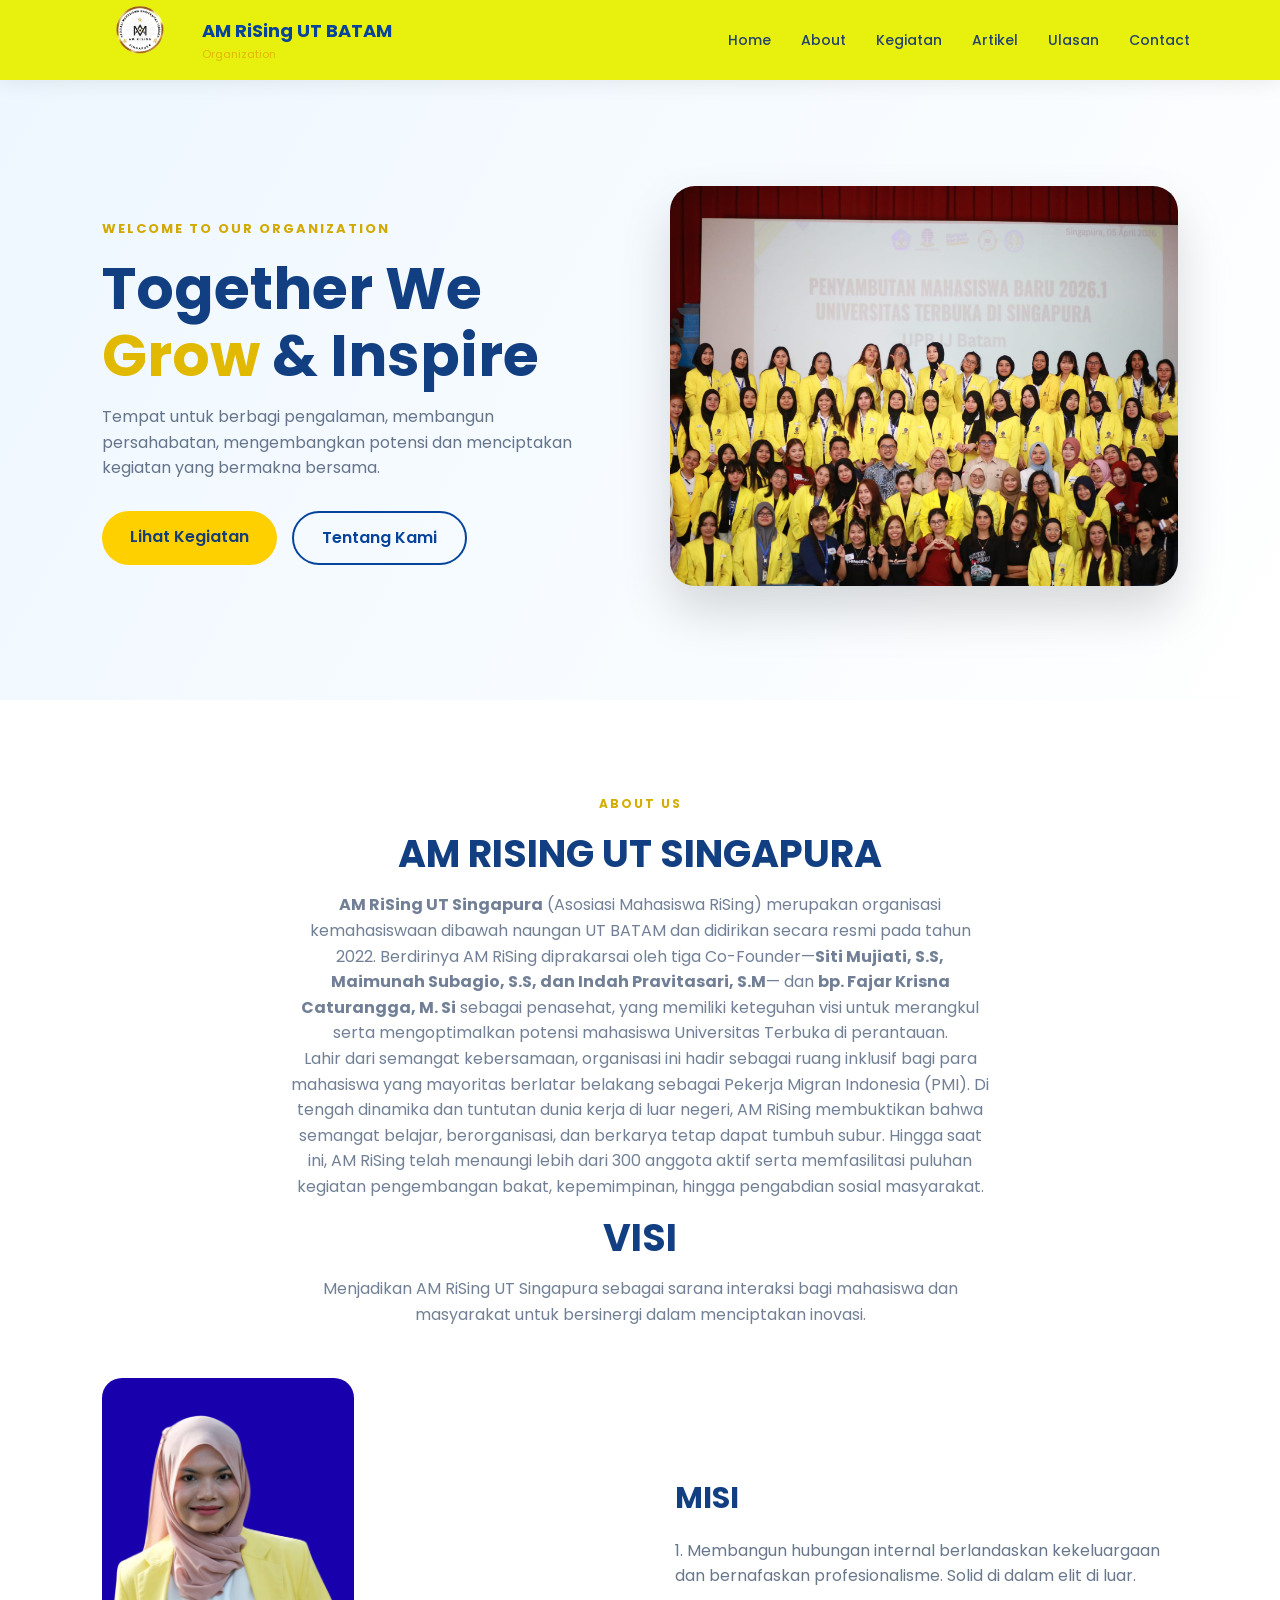
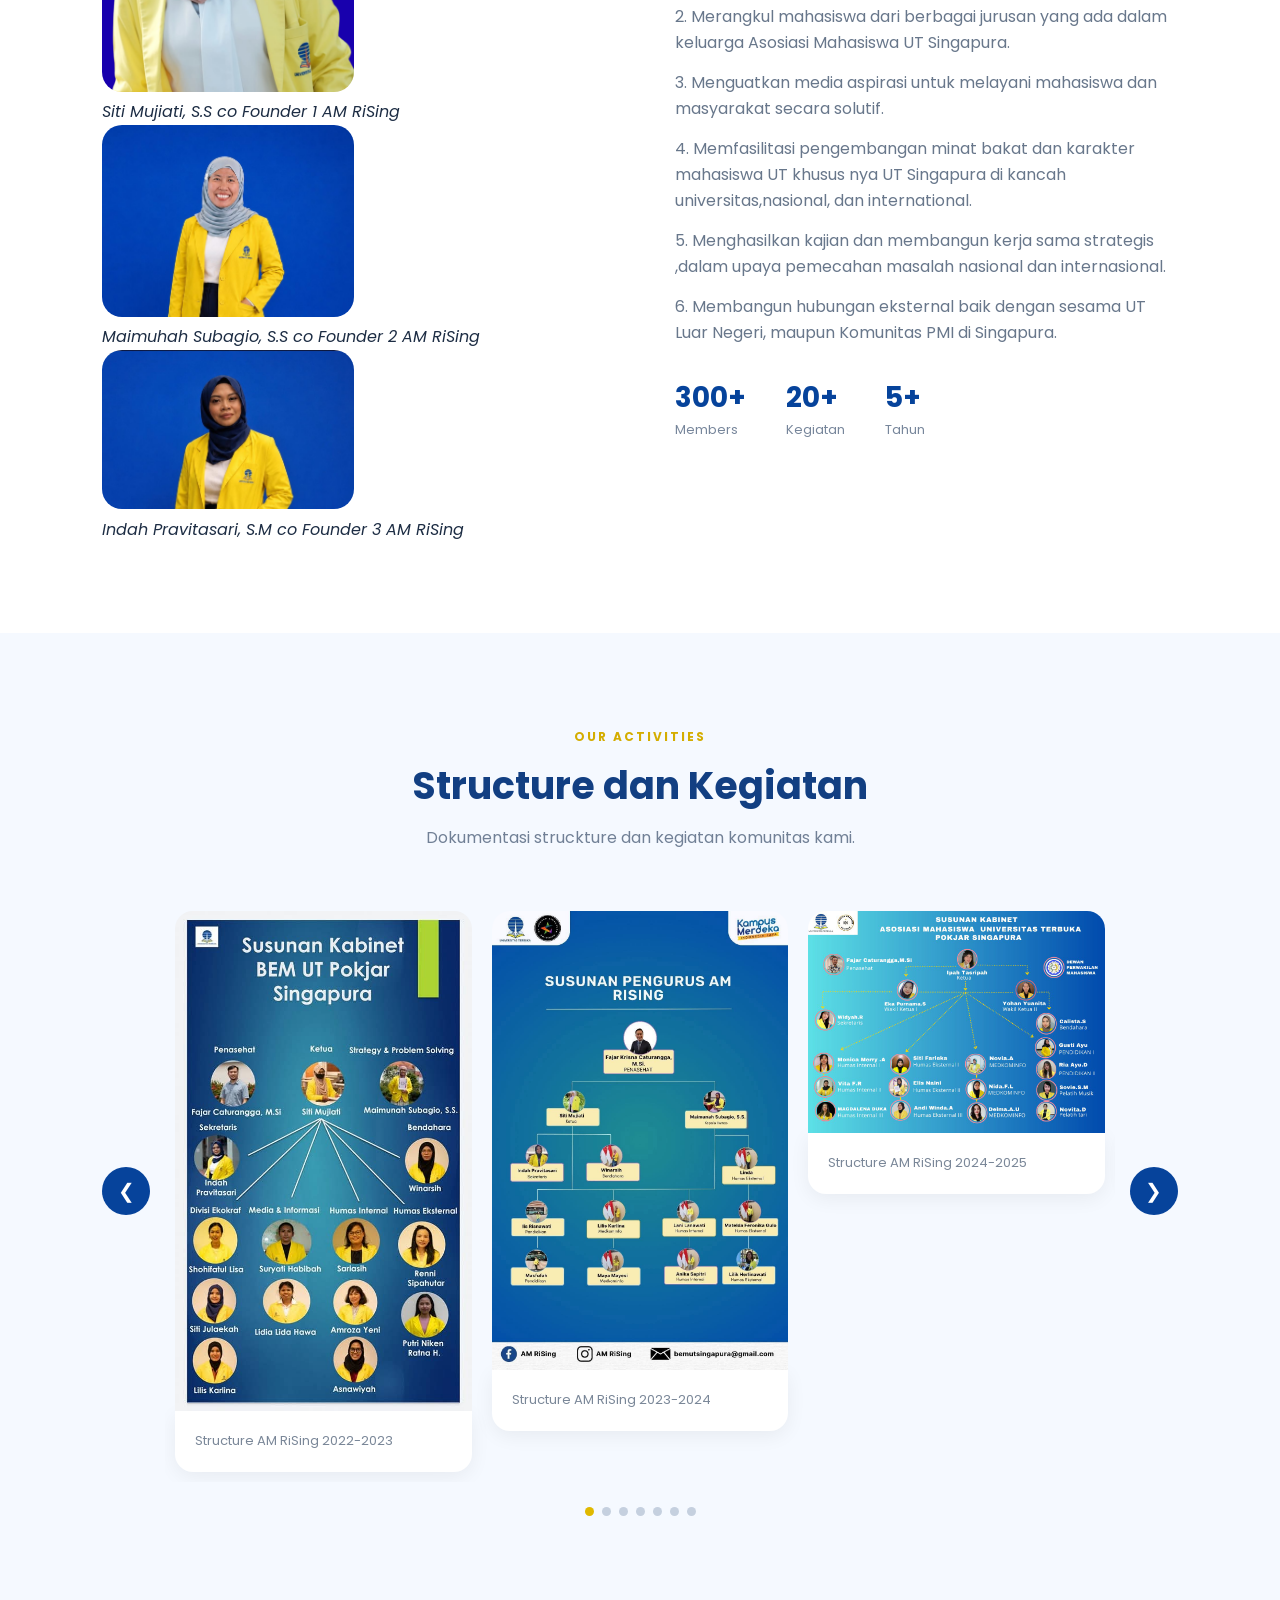
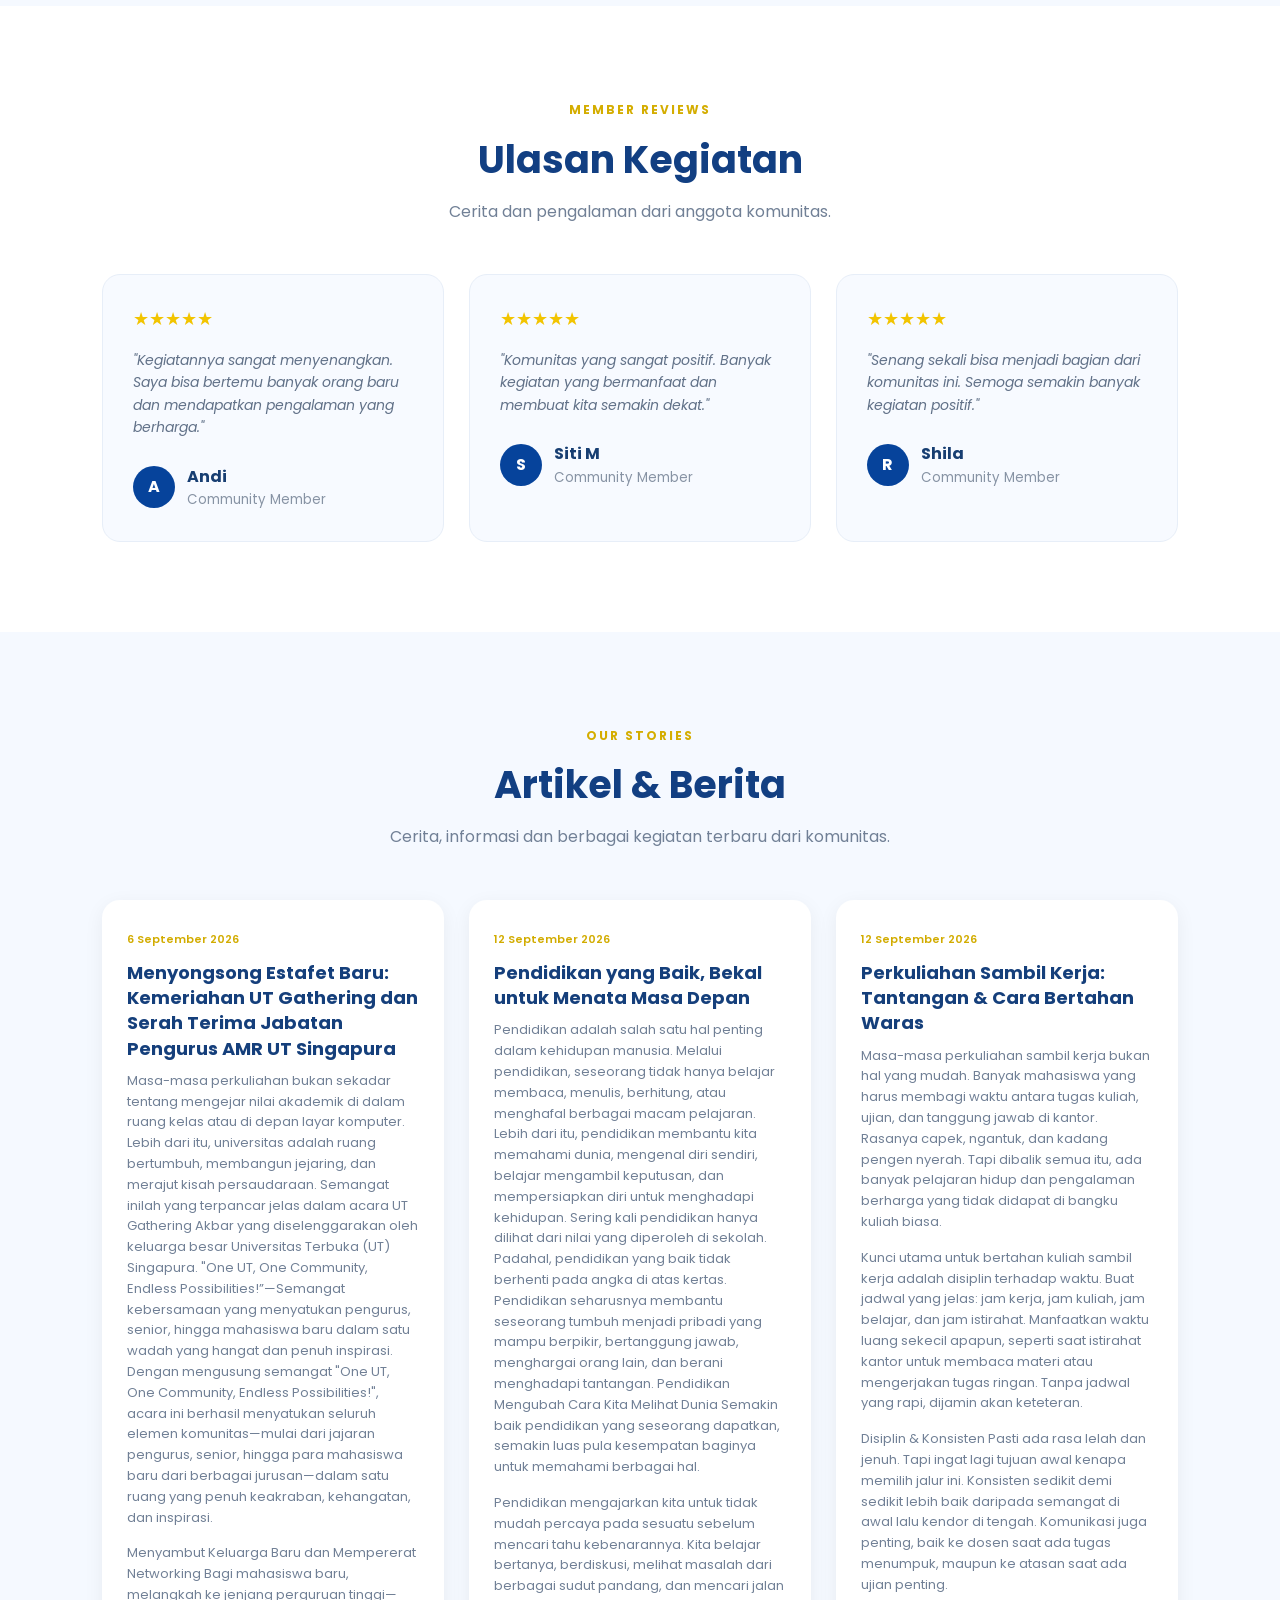
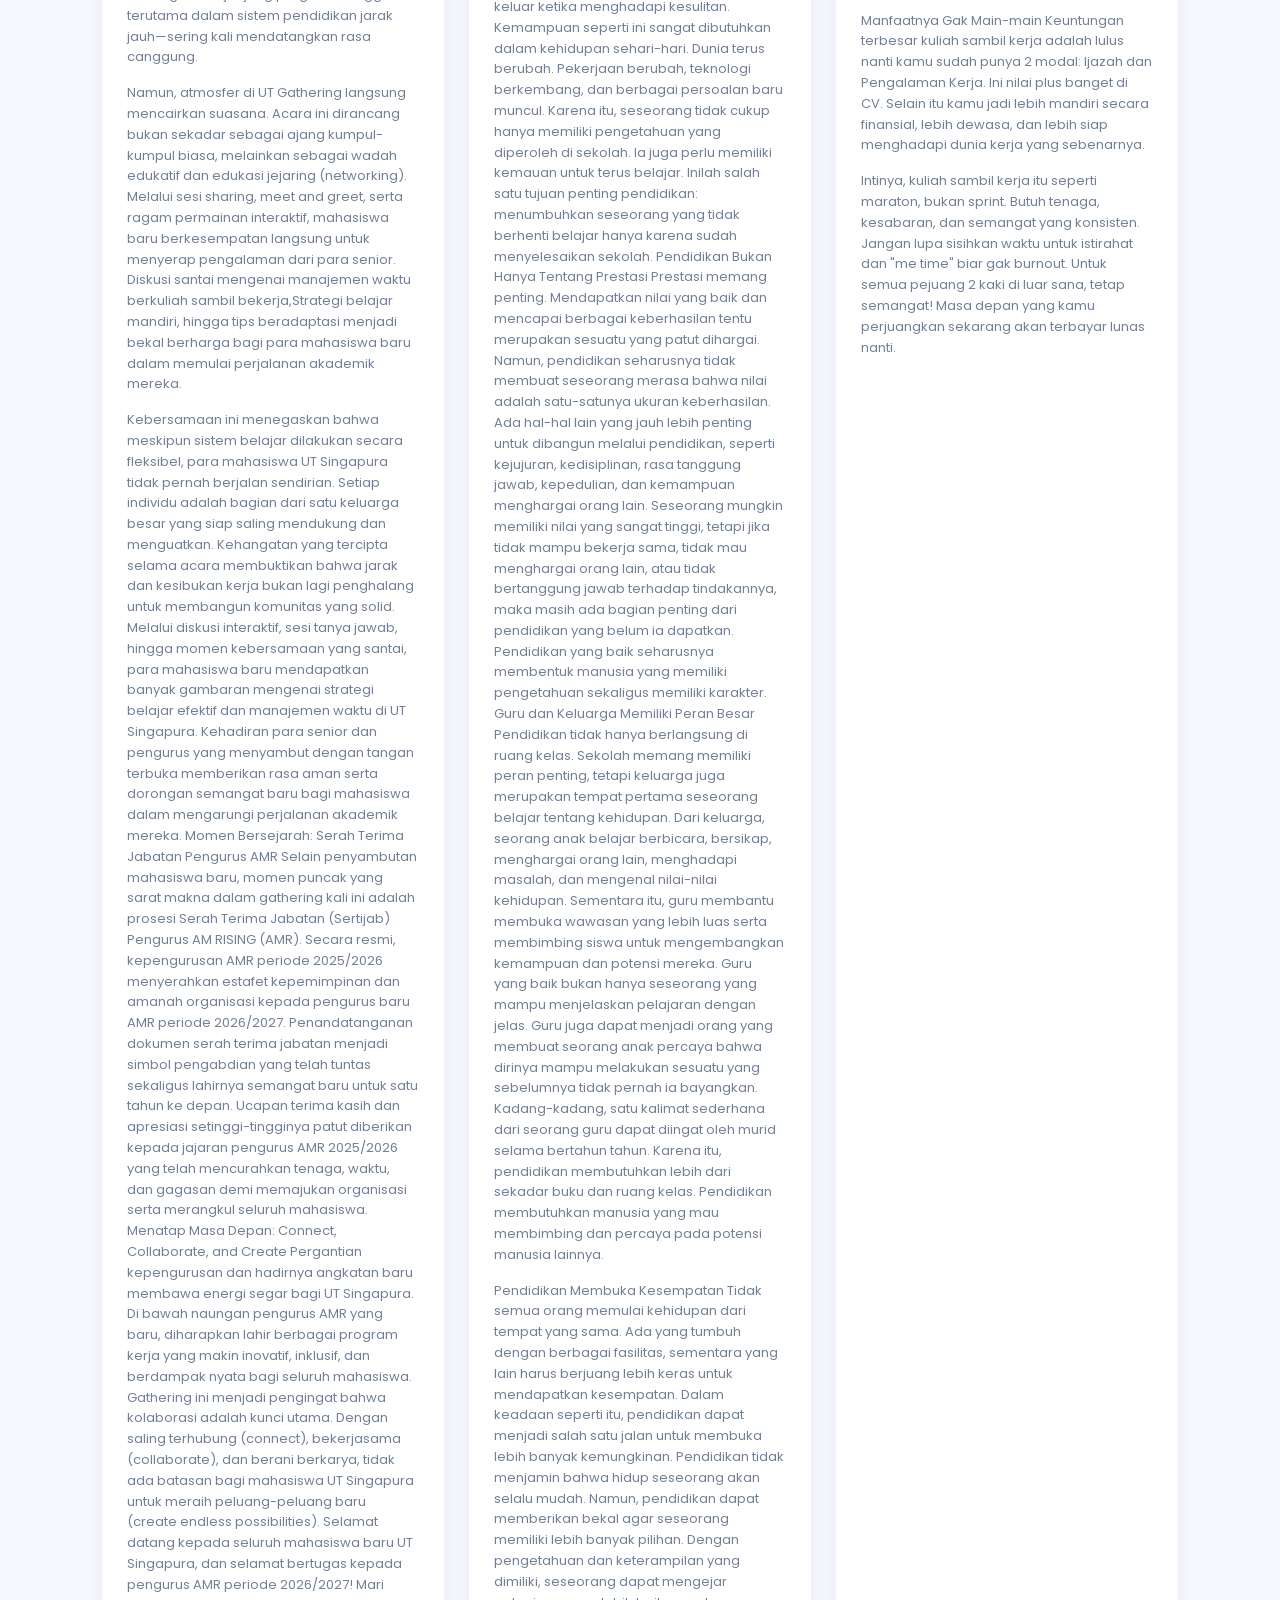
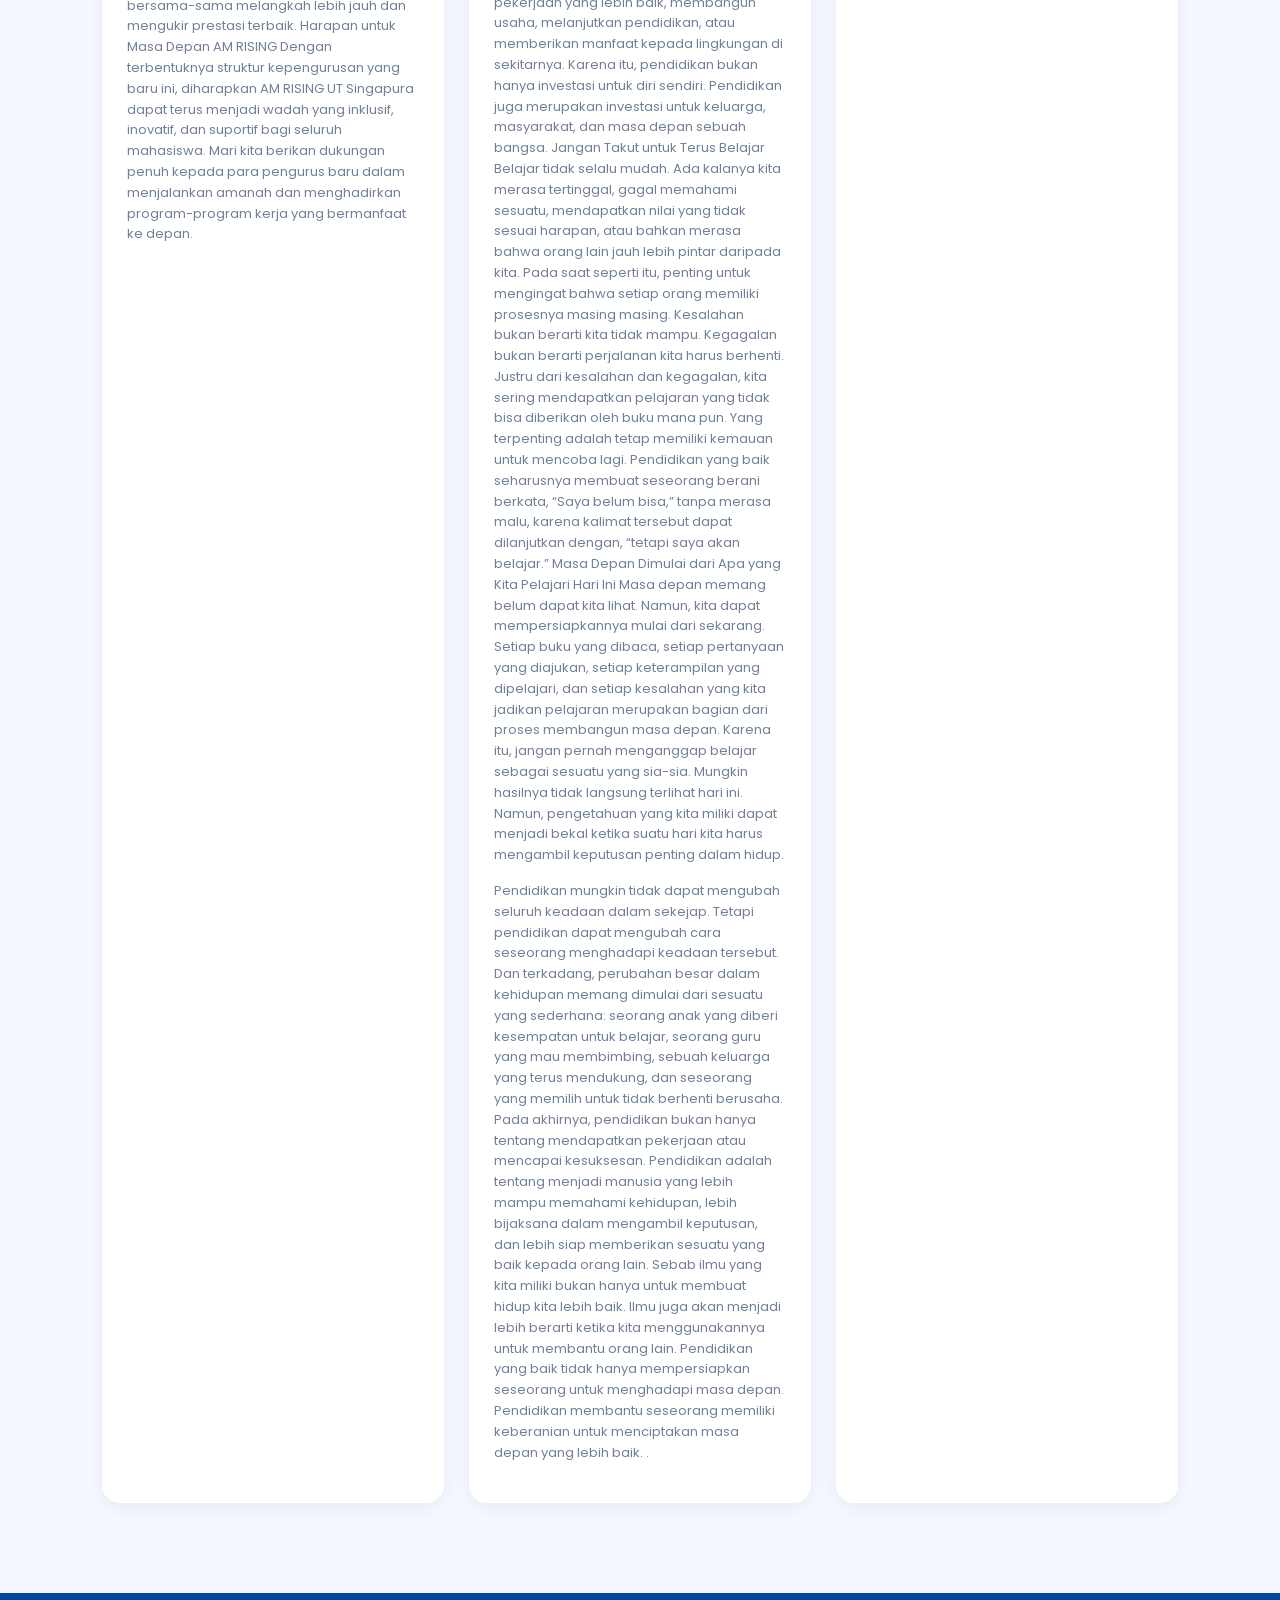
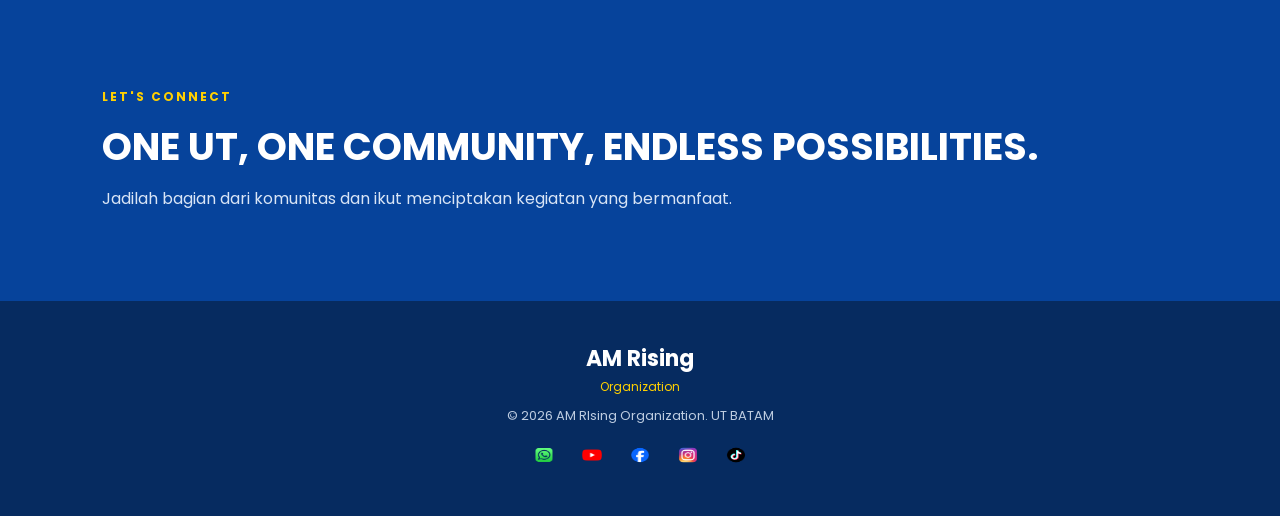
<file: index.html>
<!DOCTYPE html>
<html lang="id">

<head>
    <meta charset="UTF-8">
    <meta name="viewport" content="width=device-width, initial-scale=1.0">

    <title>AM RIsing Community</title>

    <!-- GOOGLE FONT -->
    <link rel="preconnect" href="https://fonts.googleapis.com">
    <link rel="preconnect" href="https://fonts.gstatic.com" crossorigin>

    <link href="https://fonts.googleapis.com/css2?family=Poppins:wght@300;400;500;600;700;800&display=swap"
        rel="stylesheet">

    <!-- CSS -->
    <link rel="stylesheet" href="style.css">
</head>


<body>


    <!-- =========================
         NAVBAR
    ========================== -->

    <header class="navbar">

        <div class="logo">

            <!-- GANTI DENGAN LOGO KAMU -->
            <img src="logo1am.png" alt="Logo Komunitas">

            <div>
                <strong>AM RiSing UT BATAM</strong>
                <small>Organization</small>
            </div>

        </div>


        <nav id="navMenu">

            <a href="#home">Home</a>

            <a href="#about">About</a>

            <a href="#gallery">Kegiatan</a>

            <a href="#articles">Artikel</a>

            <a href="#reviews">Ulasan</a>

            <a href="#contact">Contact</a>

        </nav>


        <button class="menu-button" id="menuButton">
            ☰
        </button>

    </header>



    <!-- =========================
         HERO
    ========================== -->

    <section class="hero" id="home">

        <div class="hero-text">

            <span class="small-title">
                WELCOME TO OUR ORGANIZATION
            </span>

            <h1>
                Together We
                <span>Grow</span>
                & Inspire
            </h1>

            <p>
                Tempat untuk berbagi pengalaman, membangun
                persahabatan, mengembangkan potensi dan
                menciptakan kegiatan yang bermakna bersama.
            </p>


            <div class="hero-buttons">

                <a href="#gallery" class="button">
                    Lihat Kegiatan
                </a>

                <a href="#about" class="button-outline">
                    Tentang Kami
                </a>

            </div>

        </div>


        <div class="hero-image">

            <!-- GANTI FOTO INI -->
            <img src="foto bersama.jpeg" alt="Kegiatan Komunitas">

        </div>

    </section>



    <!-- =========================
         ABOUT
    ========================== -->

     <section class="about section" id="about">

        <div class="section-title">

            <span>ABOUT US</span>

            <h2>AM RISING UT SINGAPURA</h2>

            <p><b>AM RiSing UT Singapura</b> (Asosiasi Mahasiswa RiSing) merupakan organisasi kemahasiswaan dibawah naungan UT BATAM dan didirikan secara resmi pada tahun 2022. Berdirinya AM RiSing diprakarsai oleh tiga Co-Founder—<b>Siti Mujiati, S.S, Maimunah Subagio, S.S, dan Indah Pravitasari, S.M</b>— dan <b>bp. Fajar Krisna Caturangga, M. Si</b> sebagai penasehat, yang memiliki keteguhan visi untuk merangkul serta mengoptimalkan potensi mahasiswa Universitas Terbuka di perantauan.</p>

            <p>Lahir dari semangat kebersamaan, organisasi ini hadir sebagai ruang inklusif bagi para mahasiswa yang mayoritas berlatar belakang sebagai Pekerja Migran Indonesia (PMI). Di tengah dinamika dan tuntutan dunia kerja di luar negeri, AM RiSing membuktikan bahwa semangat belajar, berorganisasi, dan berkarya tetap dapat tumbuh subur. Hingga saat ini, AM RiSing telah menaungi lebih dari 300 anggota aktif serta memfasilitasi puluhan kegiatan pengembangan bakat, kepemimpinan, hingga pengabdian sosial masyarakat.</p>

            <h2>VISI</h2>

            <p>
                Menjadikan AM RiSing UT Singapura sebagai sarana interaksi bagi mahasiswa dan masyarakat untuk bersinergi dalam menciptakan inovasi.
            </p>
        </div>
        <div class="about-content">
          <div class="about-image">
          <!-- gambar pertama -->
         <figure class="item-tim">
            <img src="kak s mujiati.png" width="20%" height="30%" />
            <figcaption><i> Siti Mujiati, S.S co Founder 1 AM RiSing</i></figcaption>
         </figure>


         <!-- gambar kedua -->
          <figure class="item-tim">
            <img src="kak maimunah.jpeg" width="20%" height="30%" />
            <figcaption><i> Maimuhah Subagio, S.S co Founder 2 AM RiSing</i></figcaption>
          </figure>


          <!-- gambar ketiga -->
           <figure class="item-tim">
            <img src="kak indah.jpeg" width="20%" height="30%" />
            <figcaption> <i> Indah Pravitasari, S.M co Founder 3 AM RiSing</i></figcaption>
           </figure>
        </div>

            <div class="about-text">

                <h3>
                    MISI
                </h3>

                <p>
                    1. Membangun hubungan internal berlandaskan kekeluargaan dan bernafaskan profesionalisme. Solid di dalam elit di luar.
                </p>

                <p>
                    2. Merangkul mahasiswa dari berbagai jurusan yang ada dalam keluarga Asosiasi Mahasiswa UT Singapura.
                </p>

                <p>
                    3. Menguatkan media aspirasi untuk melayani mahasiswa dan masyarakat secara solutif.
                    </p>
                 <p>

                    4. Memfasilitasi pengembangan minat bakat dan karakter mahasiswa UT khusus nya UT Singapura di kancah universitas,nasional, dan international.
                </p>

                <p>
                    5. Menghasilkan kajian dan membangun kerja sama strategis ,dalam upaya pemecahan masalah nasional dan internasional.
                </p>
               
                <p>
                    6. Membangun hubungan eksternal baik dengan sesama UT Luar Negeri, maupun Komunitas PMI di Singapura.
                </p>


                <div class="about-stat">

                    <div>
                        <strong>300+</strong>
                        <span>Members</span>
                    </div>

                    <div>
                        <strong>20+</strong>
                        <span>Kegiatan</span>
                    </div>

                    <div>
                        <strong>5+</strong>
                        <span>Tahun</span>
                    </div>

                </div>

            </div>

        </div>

    </section>




    <!-- =========================
         GALERI KEGIATAN
    ========================== -->

    <section class="gallery section" id="gallery">

        <div class="section-title">

            <span>OUR ACTIVITIES</span>

            <h2>Structure dan Kegiatan</h2>

            <p>
                Dokumentasi struckture dan kegiatan komunitas kami.
            </p>

        </div>


        <div class="gallery-container">

            <button class="gallery-button prev" id="prevButton">
                ❮
            </button>


            <div class="gallery-window">

                <div class="gallery-track" id="galleryTrack">

                 <!-- FOTO 1 -->

                    <div class="gallery-card">

                        <img src="structure am 2022-2023.jpeg"
                            alt="Kegiatan 1">

                        <div class="gallery-info">

                            <p>
                                Structure AM RiSing 2022-2023
                            </p>

                        </div>

                    </div>
                    <!-- FOTO 2 -->

                    <div class="gallery-card">

                        <img src="structure am 2023-2024.jpeg"
                            alt="Kegiatan 1">

                        <div class="gallery-info">

                            <p>
                                Structure AM RiSing 2023-2024
                            </p>

                        </div>

                    </div>

                    <!-- FOTO 3 -->

                    <div class="gallery-card">

                        <img src="structure2024-2025.jpeg"
                            alt="Kegiatan 1">

                        <div class="gallery-info">

                            <p>
                                Structure AM RiSing 2024-2025
                            </p>

                        </div>

                    </div>



                    <!-- FOTO 4 -->

                    <div class="gallery-card">

                        <img src="structure2025-2026.png"
                            alt="Kegiatan 2">

                        <div class="gallery-info">


                            <p>
                               Structure AM RiSing 2025-2026
                            </p>

                        </div>

                    </div>



                    <!-- FOTO 5 -->

                    <div class="gallery-card">

                        <img src="strukture am rising 20262027.png"
                            alt="Kegiatan 3">

                        <div class="gallery-info">

                            <p>
                               Structure AM RiSing 2026-2027
                            </p>

                        </div>

                    </div>



                    <!-- FOTO 6 -->

                    <div class="gallery-card">

                        <img src="foto am.jpeg"
                            alt="Kegiatan 4">

                        <div class="gallery-info">

                            <p>
                                Setelah pelantikan 2025-2026
                            </p>

                        </div>

                    </div>



                    <!-- FOTO 7 -->

                    <div class="gallery-card">

                        <img src="foto pelantikan.jpeg"
                            alt="Kegiatan 5">

                        <div class="gallery-info">

                            <p>
                               AMR 2026-2027 resmi di lantik 
                            </p>

                        </div>

                    </div>

                   <!--FOTO 8  -->

                   <div class="gallery-card">

                        <img src="foto setelah pelantikan.jpeg"
                            alt="Kegiatan 5">

                        <div class="gallery-info">

                            <p>
                               Foto bersama setelah pelantikan 2026-2027
                            </p>

                        </div>

                    </div>

                    <!--FOTO 9  -->

                   <div class="gallery-card">

                        <img src="workshop with ingat indonesia.jpeg"
                            alt="Kegiatan 5">

                        <div class="gallery-info">

                            <p>
                               Kolaborasi workshop Word, Excel, dan Powerpoint bersama komunitas "Ingat Indonesia" di Singapura
                            </p>

                        </div>

                    </div>

                </div>

            </div>


            <button class="gallery-button next" id="nextButton">
                ❯
            </button>

        </div>


        <div class="gallery-dots" id="galleryDots"></div>

    </section>



    <!-- =========================
         ULASAN
    ========================== -->

    <section class="reviews section" id="reviews">

        <div class="section-title">

            <span>MEMBER REVIEWS</span>

            <h2>Ulasan Kegiatan</h2>

            <p>
                Cerita dan pengalaman dari anggota komunitas.
            </p>

        </div>


        <div class="review-container">


            <div class="review-card">

                <div class="stars">
                    ★★★★★
                </div>

                <p>
                    "Kegiatannya sangat menyenangkan.
                    Saya bisa bertemu banyak orang baru
                    dan mendapatkan pengalaman yang
                    berharga."
                </p>

                <div class="review-user">

                    <div class="user-photo">
                        A
                    </div>

                    <div>
                        <strong>Andi</strong>
                        <small>Community Member</small>
                    </div>

                </div>

            </div>



            <div class="review-card">

                <div class="stars">
                    ★★★★★
                </div>

                <p>
                    "Komunitas yang sangat positif.
                    Banyak kegiatan yang bermanfaat
                    dan membuat kita semakin dekat."
                </p>

                <div class="review-user">

                    <div class="user-photo">
                        S
                    </div>

                    <div>
                        <strong>Siti M</strong>
                        <small>Community Member</small>
                    </div>

                </div>

            </div>



            <div class="review-card">

                <div class="stars">
                    ★★★★★
                </div>

                <p>
                    "Senang sekali bisa menjadi bagian
                    dari komunitas ini. Semoga semakin
                    banyak kegiatan positif."
                </p>

                <div class="review-user">

                    <div class="user-photo">
                        R
                    </div>

                    <div>
                        <strong>Shila</strong>
                        <small>Community Member</small>
                    </div>

                </div>

            </div>


        </div>

    </section>



    <!-- =========================
         ARTIKEL
    ========================== -->

    <section class="articles section" id="articles">

        <div class="section-title">

            <span>OUR STORIES</span>

            <h2>Artikel & Berita</h2>

            <p>
                Cerita, informasi dan berbagai kegiatan
                terbaru dari komunitas.
            </p>

        </div>


        <div class="article-container">


            <!-- ARTIKEL 1 -->

            <article class="article-card">

                <div class="article-content">

                    <span class="article-date">
                        6 September 2026
                    </span>

                    <h3>
                        Menyongsong Estafet Baru: Kemeriahan UT Gathering dan Serah Terima Jabatan Pengurus AMR UT Singapura 
                    </h3>

                    <p>
                        Masa-masa perkuliahan bukan sekadar tentang mengejar nilai akademik di dalam ruang kelas atau di depan layar komputer. Lebih dari itu, universitas adalah ruang bertumbuh, membangun jejaring, dan merajut kisah persaudaraan. Semangat inilah yang terpancar jelas dalam acara UT Gathering Akbar yang diselenggarakan oleh keluarga besar Universitas Terbuka (UT) Singapura. "One UT, One Community, Endless Possibilities!”—Semangat kebersamaan yang menyatukan pengurus, senior, hingga mahasiswa baru dalam satu wadah yang hangat dan penuh inspirasi. Dengan mengusung semangat "One UT, One Community, Endless Possibilities!", acara ini berhasil menyatukan seluruh elemen komunitas—mulai dari jajaran pengurus, senior, hingga para mahasiswa baru dari berbagai jurusan—dalam satu ruang yang penuh keakraban, kehangatan, dan inspirasi. 
                    </p>

                    <p>
                            Menyambut Keluarga Baru dan Mempererat Networking Bagi mahasiswa baru, melangkah ke jenjang perguruan tinggi—terutama dalam sistem pendidikan jarak jauh—sering kali mendatangkan rasa canggung.</p> 
                    </p>

                    <p>
                            Namun, atmosfer di UT Gathering langsung mencairkan suasana. Acara ini dirancang bukan sekadar sebagai ajang kumpul-kumpul biasa, melainkan sebagai wadah edukatif dan edukasi jejaring (networking). Melalui sesi sharing, meet and greet, serta ragam permainan interaktif, mahasiswa baru berkesempatan langsung untuk menyerap pengalaman dari para senior. Diskusi santai mengenai manajemen waktu berkuliah sambil bekerja,Strategi belajar mandiri, hingga tips beradaptasi menjadi bekal berharga bagi para mahasiswa baru dalam memulai perjalanan akademik mereka.</p>

                    <p> Kebersamaan ini menegaskan bahwa meskipun sistem belajar dilakukan secara fleksibel, para mahasiswa UT Singapura tidak pernah berjalan sendirian.  Setiap individu adalah bagian dari satu keluarga besar yang siap saling mendukung dan menguatkan. Kehangatan yang tercipta selama acara membuktikan bahwa jarak dan kesibukan kerja bukan lagi penghalang untuk membangun komunitas yang solid. Melalui diskusi interaktif, sesi tanya jawab, hingga momen kebersamaan yang santai, para mahasiswa baru mendapatkan banyak gambaran mengenai strategi belajar efektif dan manajemen waktu di UT Singapura. Kehadiran para senior dan pengurus yang menyambut dengan tangan terbuka memberikan rasa aman serta dorongan semangat baru bagi mahasiswa dalam mengarungi perjalanan akademik mereka. Momen Bersejarah: Serah Terima Jabatan Pengurus AMR Selain penyambutan mahasiswa baru, momen puncak yang sarat makna dalam gathering kali ini adalah prosesi Serah Terima Jabatan (Sertijab) Pengurus AM RISING (AMR). Secara resmi, kepengurusan AMR periode 2025/2026 menyerahkan estafet kepemimpinan dan amanah organisasi kepada pengurus baru AMR periode 2026/2027. Penandatanganan dokumen serah terima jabatan menjadi simbol pengabdian yang telah tuntas sekaligus lahirnya semangat baru untuk satu tahun ke depan. Ucapan terima kasih dan apresiasi setinggi-tingginya patut diberikan kepada jajaran pengurus AMR 2025/2026 yang telah mencurahkan tenaga, waktu, dan gagasan demi memajukan organisasi serta merangkul seluruh mahasiswa.  Menatap Masa Depan: Connect, Collaborate, and Create Pergantian kepengurusan dan hadirnya angkatan baru membawa energi segar bagi UT Singapura. Di bawah naungan pengurus AMR yang baru, diharapkan lahir berbagai program kerja yang makin inovatif, inklusif, dan berdampak nyata bagi seluruh mahasiswa. Gathering ini menjadi pengingat bahwa kolaborasi adalah kunci utama. Dengan saling terhubung (connect), bekerjasama (collaborate), dan berani berkarya, tidak ada batasan bagi mahasiswa UT Singapura untuk meraih peluang-peluang baru (create endless possibilities). Selamat datang kepada seluruh mahasiswa baru UT Singapura, dan selamat bertugas kepada pengurus AMR periode 2026/2027! Mari bersama-sama melangkah lebih jauh dan mengukir prestasi terbaik. Harapan untuk Masa Depan AM RISING Dengan terbentuknya struktur kepengurusan yang baru ini, diharapkan AM RISING UT Singapura dapat terus menjadi wadah yang inklusif, inovatif, dan suportif bagi seluruh mahasiswa. Mari kita berikan dukungan penuh kepada para pengurus baru dalam menjalankan amanah dan menghadirkan program-program kerja yang bermanfaat ke depan.</p>
                    </p>

                </div>

            </article>



            <!-- ARTIKEL 2 -->

            <article class="article-card">

                <div class="article-content">

                    <span class="article-date">
                        12 September 2026
                    </span>

                    <h3>
                        Pendidikan yang Baik, Bekal untuk Menata Masa Depan 
                    </h3>

                    <p>
                        Pendidikan adalah salah satu hal penting dalam kehidupan manusia. Melalui pendidikan, seseorang tidak hanya belajar membaca, menulis, berhitung, atau menghafal berbagai macam pelajaran. Lebih dari itu, pendidikan membantu kita memahami dunia, mengenal diri sendiri, belajar mengambil keputusan, dan mempersiapkan diri untuk menghadapi kehidupan. Sering kali pendidikan hanya dilihat dari nilai yang diperoleh di sekolah. Padahal, pendidikan yang baik tidak berhenti pada angka di atas kertas. Pendidikan seharusnya membantu seseorang tumbuh menjadi pribadi yang mampu berpikir, bertanggung jawab, menghargai orang lain, dan berani menghadapi tantangan. Pendidikan Mengubah Cara Kita Melihat Dunia Semakin baik pendidikan yang seseorang dapatkan, semakin luas pula kesempatan baginya untuk memahami berbagai hal.
                    </p>

                    <p>
                         Pendidikan mengajarkan kita untuk tidak mudah percaya pada sesuatu sebelum mencari tahu kebenarannya. Kita belajar bertanya, berdiskusi, melihat masalah dari berbagai sudut pandang, dan mencari jalan keluar ketika menghadapi kesulitan. Kemampuan seperti ini sangat dibutuhkan dalam kehidupan sehari-hari. Dunia terus berubah. Pekerjaan berubah, teknologi berkembang, dan berbagai persoalan baru muncul. Karena itu, seseorang tidak cukup hanya memiliki pengetahuan yang diperoleh di sekolah. Ia juga perlu memiliki kemauan untuk terus belajar. Inilah salah satu tujuan penting pendidikan: menumbuhkan seseorang yang tidak berhenti belajar hanya karena sudah menyelesaikan sekolah. Pendidikan Bukan Hanya Tentang Prestasi Prestasi memang penting. Mendapatkan nilai yang baik dan mencapai berbagai keberhasilan tentu merupakan sesuatu yang patut dihargai. Namun, pendidikan seharusnya tidak membuat seseorang merasa bahwa nilai adalah satu-satunya ukuran keberhasilan. Ada hal-hal lain yang jauh lebih penting untuk dibangun melalui pendidikan, seperti kejujuran, kedisiplinan, rasa tanggung jawab, kepedulian, dan kemampuan menghargai orang lain. Seseorang mungkin memiliki nilai yang sangat tinggi, tetapi jika tidak mampu bekerja sama, tidak mau menghargai orang lain, atau tidak bertanggung jawab terhadap tindakannya, maka masih ada bagian penting dari pendidikan yang belum ia dapatkan. Pendidikan yang baik seharusnya membentuk manusia yang memiliki pengetahuan sekaligus memiliki karakter. Guru dan Keluarga Memiliki Peran Besar Pendidikan tidak hanya berlangsung di ruang kelas. Sekolah memang memiliki peran penting, tetapi keluarga juga merupakan tempat pertama seseorang belajar tentang kehidupan. Dari keluarga, seorang anak belajar berbicara, bersikap, menghargai orang lain, menghadapi masalah, dan mengenal nilai-nilai kehidupan. Sementara itu, guru membantu membuka wawasan yang lebih luas serta membimbing siswa untuk mengembangkan kemampuan dan potensi mereka. Guru yang baik bukan hanya seseorang yang mampu menjelaskan pelajaran dengan jelas. Guru juga dapat menjadi orang yang membuat seorang anak percaya bahwa dirinya mampu melakukan sesuatu yang sebelumnya tidak pernah ia bayangkan. Kadang-kadang, satu kalimat sederhana dari seorang guru dapat diingat oleh murid selama bertahun tahun. Karena itu, pendidikan membutuhkan lebih dari sekadar buku dan ruang kelas. Pendidikan membutuhkan manusia yang mau membimbing dan percaya pada potensi manusia lainnya.
                     </p> 
                     
                     <p>
                         Pendidikan Membuka Kesempatan Tidak semua orang memulai kehidupan dari tempat yang sama. Ada yang tumbuh dengan berbagai fasilitas, sementara yang lain harus berjuang lebih keras untuk mendapatkan kesempatan. Dalam keadaan seperti itu, pendidikan dapat menjadi salah satu jalan untuk membuka lebih banyak kemungkinan. Pendidikan tidak menjamin bahwa hidup seseorang akan selalu mudah. Namun, pendidikan dapat memberikan bekal agar seseorang memiliki lebih banyak pilihan. Dengan pengetahuan dan keterampilan yang dimiliki, seseorang dapat mengejar pekerjaan yang lebih baik, membangun usaha, melanjutkan pendidikan, atau memberikan manfaat kepada lingkungan di sekitarnya. Karena itu, pendidikan bukan hanya investasi untuk diri sendiri. Pendidikan juga merupakan investasi untuk keluarga, masyarakat, dan masa depan sebuah bangsa. Jangan Takut untuk Terus Belajar Belajar tidak selalu mudah. Ada kalanya kita merasa tertinggal, gagal memahami sesuatu, mendapatkan nilai yang tidak sesuai harapan, atau bahkan merasa bahwa orang lain jauh lebih pintar daripada kita. Pada saat seperti itu, penting untuk mengingat bahwa setiap orang memiliki prosesnya masing masing. Kesalahan bukan berarti kita tidak mampu. Kegagalan bukan berarti perjalanan kita harus berhenti. Justru dari kesalahan dan kegagalan, kita sering mendapatkan pelajaran yang tidak bisa diberikan oleh buku mana pun. Yang terpenting adalah tetap memiliki kemauan untuk mencoba lagi. Pendidikan yang baik seharusnya membuat seseorang berani berkata, “Saya belum bisa,” tanpa merasa malu, karena kalimat tersebut dapat dilanjutkan dengan, “tetapi saya akan belajar.” Masa Depan Dimulai dari Apa yang Kita Pelajari Hari Ini Masa depan memang belum dapat kita lihat. Namun, kita dapat mempersiapkannya mulai dari sekarang. Setiap buku yang dibaca, setiap pertanyaan yang diajukan, setiap keterampilan yang dipelajari, dan setiap kesalahan yang kita jadikan pelajaran merupakan bagian dari proses membangun masa depan. Karena itu, jangan pernah menganggap belajar sebagai sesuatu yang sia-sia. Mungkin hasilnya tidak langsung terlihat hari ini. Namun, pengetahuan yang kita miliki dapat menjadi bekal ketika suatu hari kita harus mengambil keputusan penting dalam hidup.
                      </p>   

                      <p>
                         Pendidikan mungkin tidak dapat mengubah seluruh keadaan dalam sekejap. Tetapi pendidikan dapat mengubah cara seseorang menghadapi keadaan tersebut. Dan terkadang, perubahan besar dalam kehidupan memang dimulai dari sesuatu yang sederhana: seorang anak yang diberi kesempatan untuk belajar, seorang guru yang mau membimbing, sebuah keluarga yang terus mendukung, dan seseorang yang memilih untuk tidak berhenti berusaha. Pada akhirnya, pendidikan bukan hanya tentang mendapatkan pekerjaan atau mencapai kesuksesan. Pendidikan adalah tentang menjadi manusia yang lebih mampu memahami kehidupan, lebih bijaksana dalam mengambil keputusan, dan lebih siap memberikan sesuatu yang baik kepada orang lain. Sebab ilmu yang kita miliki bukan hanya untuk membuat hidup kita lebih baik. Ilmu juga akan menjadi lebih berarti ketika kita menggunakannya untuk membantu orang lain. Pendidikan yang baik tidak hanya mempersiapkan seseorang untuk menghadapi masa depan. Pendidikan membantu seseorang memiliki keberanian untuk menciptakan masa depan yang lebih baik. .
                    </p>

                </div>

            </article>



            <!-- ARTIKEL 3 -->

            <article class="article-card">

                <div class="article-content">

                    <span class="article-date">
                        12 September 2026
                    </span>

                    <h3>
                        Perkuliahan Sambil Kerja: Tantangan & Cara Bertahan Waras
                    </h3>

                    <p>
                        Masa-masa perkuliahan sambil kerja bukan hal yang mudah. Banyak mahasiswa yang harus membagi waktu antara tugas kuliah, ujian, dan tanggung jawab di kantor. Rasanya capek, ngantuk, dan kadang pengen nyerah. Tapi dibalik semua itu, ada banyak pelajaran hidup dan pengalaman berharga yang tidak didapat di bangku kuliah biasa.
                    </p>

                    <p>
                     Kunci utama untuk bertahan kuliah sambil kerja adalah disiplin terhadap waktu. Buat jadwal yang jelas: jam kerja, jam kuliah, jam belajar, dan jam istirahat. Manfaatkan waktu luang sekecil apapun, seperti saat istirahat kantor untuk membaca materi atau mengerjakan tugas ringan. Tanpa jadwal yang rapi, dijamin akan keteteran.
                    </p>

                    <p>
                        Disiplin & Konsisten  
                        Pasti ada rasa lelah dan jenuh. Tapi ingat lagi tujuan awal kenapa memilih jalur ini. Konsisten sedikit demi sedikit lebih baik daripada semangat di awal lalu kendor di tengah. Komunikasi juga penting, baik ke dosen saat ada tugas menumpuk, maupun ke atasan saat ada ujian penting.
                    </p>

                    <p>
                         Manfaatnya Gak Main-main  
                         Keuntungan terbesar kuliah sambil kerja adalah lulus nanti kamu sudah punya 2 modal: Ijazah dan Pengalaman Kerja. Ini nilai plus banget di CV. Selain itu kamu jadi lebih mandiri secara finansial, lebih dewasa, dan lebih siap menghadapi dunia kerja yang sebenarnya.
                    </p>

                    <p>
                        Intinya, kuliah sambil kerja itu seperti maraton, bukan sprint. Butuh tenaga, kesabaran, dan semangat yang konsisten. Jangan lupa sisihkan waktu untuk istirahat dan "me time" biar gak burnout. Untuk semua pejuang 2 kaki di luar sana, tetap semangat! Masa depan yang kamu perjuangkan sekarang akan terbayar lunas nanti.
                    </p>


                </div>

            </article>


        </div>

    </section>



    <!-- =========================
         CONTACT
    ========================== -->

    <section class="contact section" id="contact">

        <div>

            <span>LET'S CONNECT</span>

            <h2>
                ONE UT, ONE COMMUNITY, ENDLESS POSSIBILITIES.
            </h2>

            <p>
                Jadilah bagian dari komunitas dan
                ikut menciptakan kegiatan yang
                bermanfaat.
            </p>

        </div>


    </section>



    <!-- =========================
         FOOTER
    ========================== -->

    <footer>

        <div class="footer-logo">

            <strong>AM Rising</strong>

            <span>Organization</span>

        </div>


        <p>
            © 2026 AM RIsing Organization.
           UT BATAM
        </p>


        <div class="social">

           <a href="https://wa.me/+628112777384" target="_blank">
             <img src="wa.png" class="icon-sosmed" alt="whatsApp">
            </a>
            <a href="https://youtube.com/@UTRising" target="_blank">
            <img src="yt.png"  class="icon-sosmed" alt="youtube">
            </a>
            <a href="https://facebook.com/UT Rising" target="_blank">
            <img src="fb.png" class="icon-sosmed" alt="facebook">
            </a>
            <a href="https://instagram.com/@utrising" target="_blank">
            <img src="ig.png" class="icon-sosmed" alt="instagram">
            </a>
            <a href="https://tiktok.com/@ut_rising" target="_blank">
            <img src="tiktok.png" class="icon-sosmed" alt="tiktok">
            </a>
        </div>

    </footer>



    <!-- JAVASCRIPT -->

    <script src="script.js"></script>

</body>

</html>
</file>
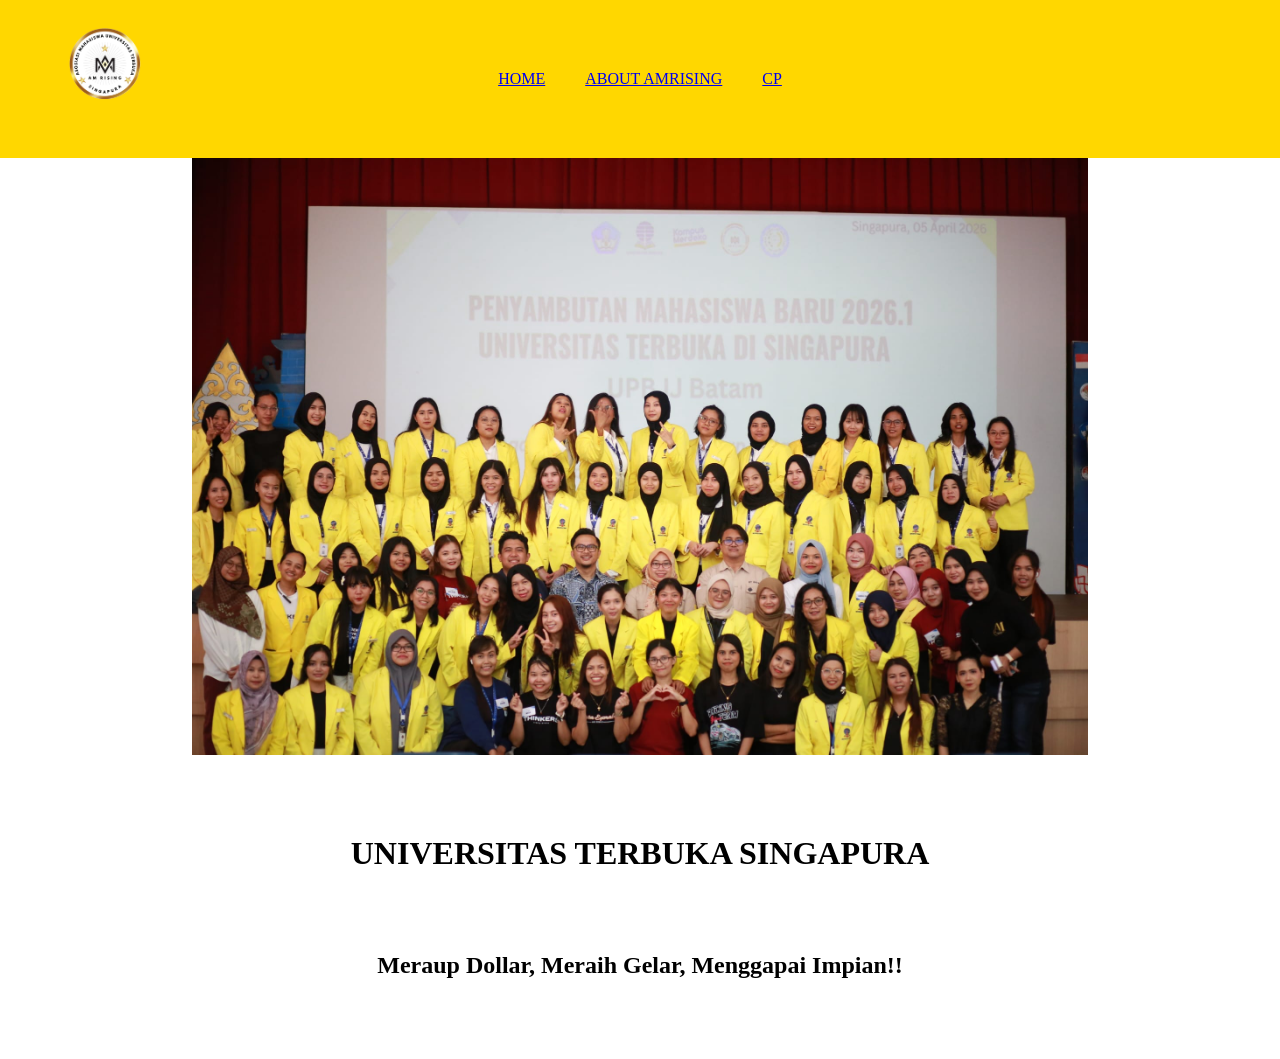
<file: website amrising/index.html>
<html>
    <head>
        <title>AM RiSing</title>
        <link rel="stylesheet" href="style.css" />
    </head>
    <body>
        
        <div class="container">
        <!-- NAVIGATION BAR  -->
         <div class="container-navbar">
            <img src="logo1am.png" class="img-content" alt="logo" />
         
            <ul class="ul-navbar">
               <li class="li-navbar">
                <a href="#">HOME</a></li>
               <li class="li-navbar">
                <a href="about.html">ABOUT AMRISING</a></li>
               <li class="li-navbar">
                <a href="cp.html">CP</a></li>
            </ul>
         </div>
         
        <!-- NAVIGATION BAR END -->

        <!-- CONTENT 1 -->
         <div class="container-content">
            <img src="foto bersama.jpeg" width="70%" height="60%"/>
         </div>
        
        <!-- CONTENT 1 END --> 
        </div>
        <!-- FOOTER -->
        <div class="container-footer">
            <h1 class="container-footer"> UNIVERSITAS TERBUKA SINGAPURA</h1>
            <h2 class="container-footer"> Meraup Dollar, Meraih Gelar, Menggapai Impian!!</h2>
        </div>
        <!-- FOOTER END -->
         <script src="script.js"></script>
    </body>
</html>
</file>
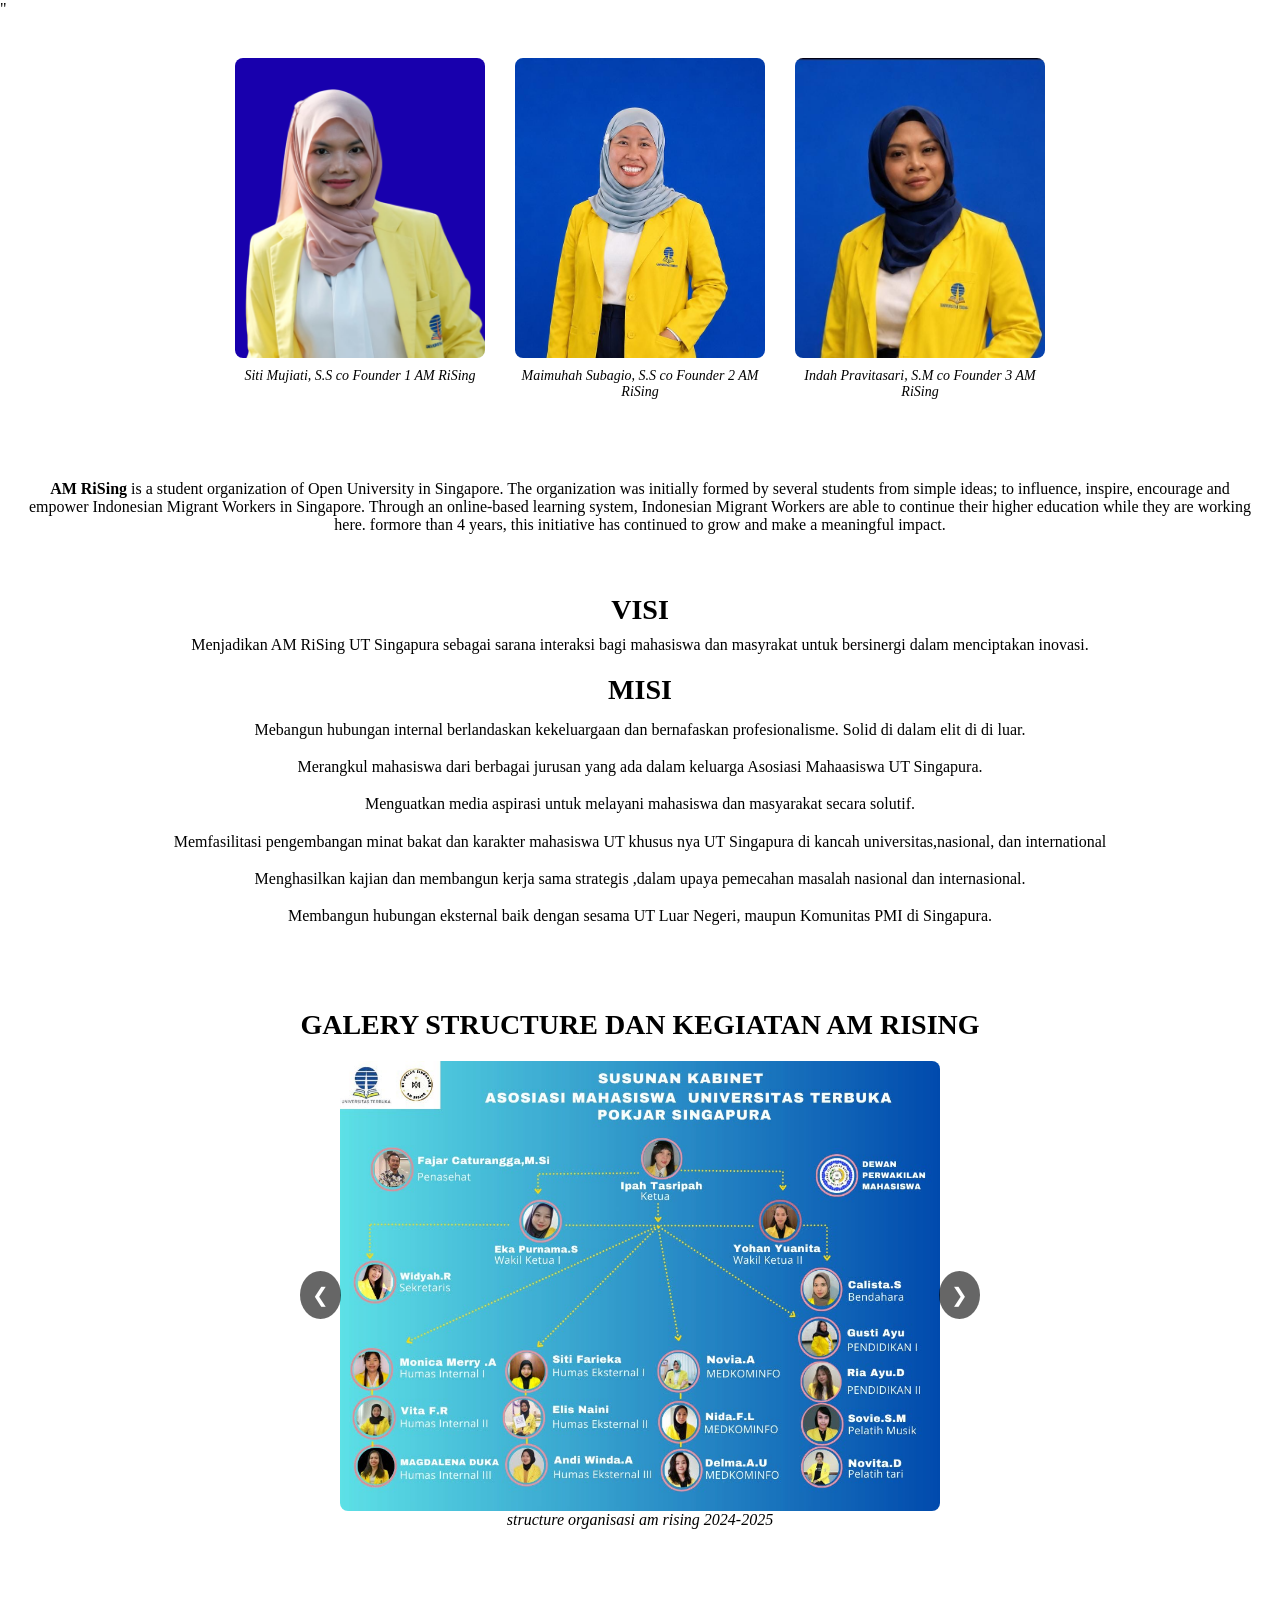
<file: website amrising/about.html>
<html>
    <head>
        <title> ABOUT AMRISING</title>
        <link rel="stylesheet" href="style.css" />"
    </head>
    <body>
        <div class="tim-container">
        <!-- gambar pertama -->
         <figure class="item-tim">
            <img src="kak s mujiati.png" width="40%" height="50%" />
            <figcaption><i> Siti Mujiati, S.S co Founder 1 AM RiSing</i></figcaption>
         </figure>
         <!-- gambar kedua -->
          <figure class="item-tim">
            <img src="kak maimunah.jpeg" width="40%" height="50%" />
            <figcaption><i> Maimuhah Subagio, S.S co Founder 2 AM RiSing</i></figcaption>
          </figure>
          <!-- gambar ketiga -->
           <figure class="item-tim">
            <img src="kak indah.jpeg" width="40%" height="50%" />
            <figcaption> <i> Indah Pravitasari, S.M co Founder 3 AM RiSing</i></figcaption>
           </figure>
        </div>
             <!-- FOOTER 1-->  
       <div class="container-footer">
         <ul class="ul footer"><b>AM RiSing</b> is a student organization of Open University in Singapore. The organization was initially formed by several students from simple ideas; to influence, inspire, encourage and empower Indonesian Migrant Workers in Singapore. Through an online-based learning system, Indonesian Migrant Workers are able to continue their higher education while they are working here. formore than 4 years, this initiative has continued to grow and make a meaningful impact.</ul>
       </div>
        <!-- FOOTER 1 END -->
         <!-- FOOTER 2 -->
        <div class="continer-footer">
            <h2 class="h2-footer"> VISI</h2>
            <ul class="ul-footer">Menjadikan AM RiSing UT Singapura sebagai sarana interaksi bagi mahasiswa dan masyrakat untuk bersinergi dalam menciptakan inovasi.</ul>
            <h2 class="h2-footer">MISI</h2>
            <ul class="ul-footer">
                <li class="li-footer">Mebangun hubungan internal berlandaskan kekeluargaan dan bernafaskan profesionalisme. Solid di dalam elit di di luar.</li>
                <li class="li-footer">Merangkul mahasiswa dari berbagai jurusan yang ada dalam keluarga Asosiasi Mahaasiswa UT Singapura.</li>
                <li class="li-footer">Menguatkan media aspirasi untuk melayani mahasiswa dan masyarakat secara solutif.</li>
                <li class="li-footer">Memfasilitasi pengembangan minat bakat dan karakter mahasiswa UT khusus nya UT Singapura di kancah universitas,nasional, dan international </li>
                <li class="li-footer">Menghasilkan kajian dan membangun kerja sama strategis ,dalam upaya pemecahan masalah nasional dan internasional.</li>
                <li class="li-footer">Membangun hubungan eksternal baik dengan sesama UT Luar Negeri, maupun Komunitas PMI di Singapura.</li>
            </ul>
         </div>
         <!-- FOOTER 2 END -->

         <!-- FOOTER 3 -->
         <div class="foto-lain-box">
          <h2 class="h2-footer">GALERY STRUCTURE DAN KEGIATAN AM RISING</h2>

        <div class="slider">
        <button class="prev">&#10094;</button>

        <div class="slides">
            <figure class="slide">
                <img src="structure2024-2025.jpeg" alt="2024-2025">
                <figcaption><i>structure organisasi am rising 2024-2025</i></figcaption>
            </figure>
            <figure class="slide">
                <img src="structure2025-2026.png" alt="2025-2026">
                <figcaption><i>structure organisasi am rising 2025-2026</i></figcaption>
            </figure>
            <figure class="slide">
                <img src="foto am.jpeg" alt="kegiatan">
                <figcaption><i>am 2025-2026 setelah pelantikan</i></figcaption>
            </figure>
        </div>  <!-- TUTUP SLIDES DI SINI -->

        <button class="next">&#10095;</button>
    </div>
</div>
<script src="script.js"></script>
         <!-- FOOTER 3 END -->
    </body>
</html>
</file>
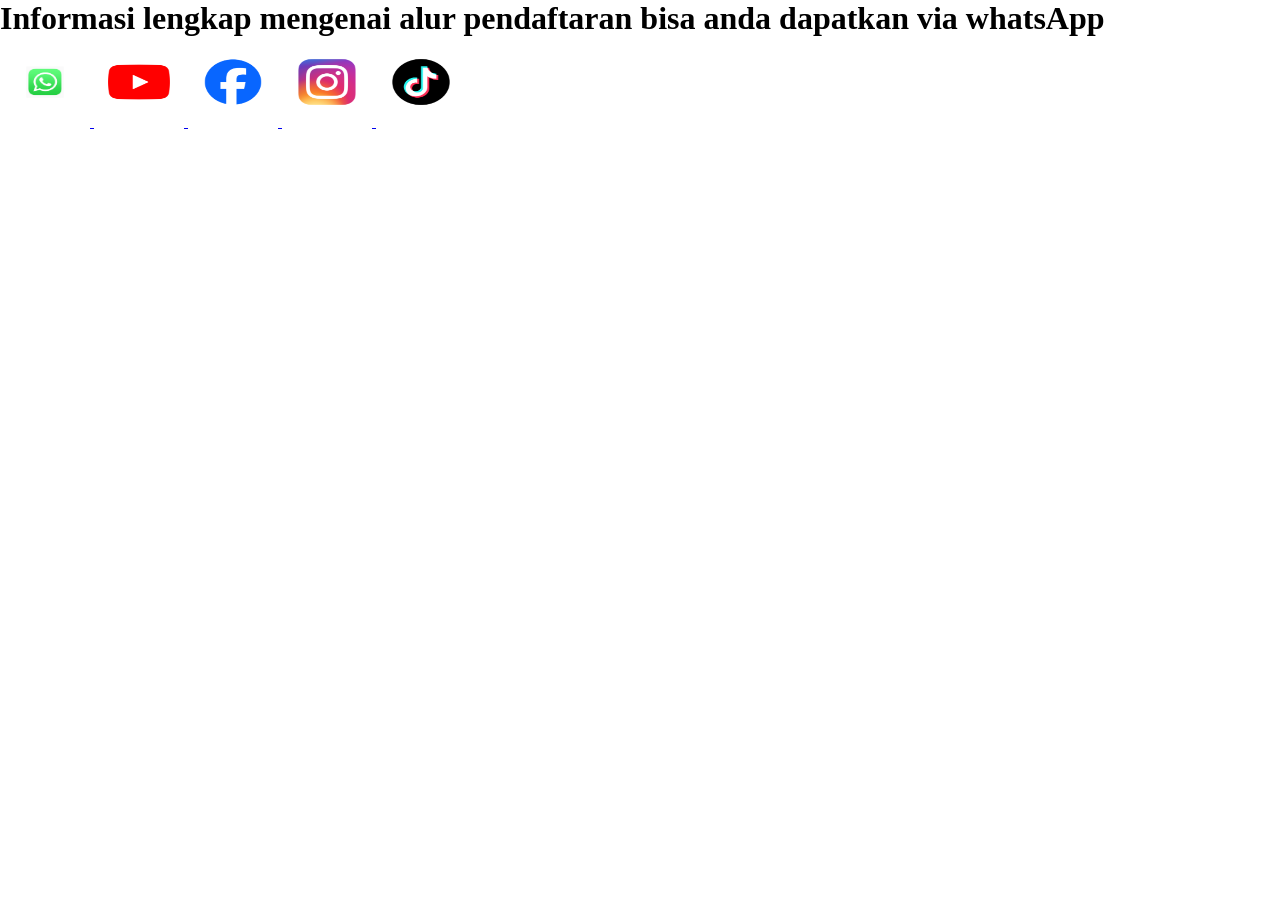
<file: website amrising/cp.html>
<html>
    <head>
        <title>cp</title>
        <link rel="stylesheet" href="style.css">
    </head>
    <body>
        <h1> Informasi lengkap mengenai alur pendaftaran bisa anda dapatkan via whatsApp</h1>
        <div class="container-sosmed">
        <a href="https://wa.me/+628112777384" target="_blank">
        <img src="whatsapp.png" class="icon-sosmed" alt="whatsApp">
        </a>
        <a href="https://youtube.com/UT Rising" target="_blank">
        <img src="yt.png"  class="icon-sosmed" alt="youtube">
        </a>
        <a href="https://facebook.com/UT Rising" target="_blank">
        <img src="fb.png" class="icon-sosmed" alt="facebook">
        </a>
        <a href="https://instagram.com/@utrising" target="_blank">
        <img src="ig.png" class="icon-sosmed" alt="instagram">
        </a>
        <a href="https://tiktok.com/@ut_rising" target="_blank">
        <img src="tiktok.png" class="icon-sosmed" alt="tiktok">
        </a>
        </div>
    </body>
</html>
</file>
<file: style.css>
/* =====================================
   RESET
===================================== */

* {
    margin: 0;
    padding: 0;
    box-sizing: border-box;
}

html {
    scroll-behavior: smooth;
}

body {
    font-family: "Poppins", sans-serif;
    color: #1d2d44;
    background: #ffffff;
    line-height: 1.6;
}


/* =====================================
   NAVBAR
===================================== */

.navbar {
    width: 100%;
    height: 80px;

    padding: 0 7%;

    display: flex;
    align-items: center;
    justify-content: space-between;

    background: rgba(232, 240, 4, 0.96);

    position: sticky;
    top: 0;

    z-index: 1000;

    box-shadow: 0 3px 20px rgba(0,0,0,0.08);
}


/* LOGO */

.logo {
    display: flex;
    align-items: center;
    gap: 12px;
}

.logo img {
    width: 100px;
    height: 100px;

    object-fit: contain;
}

.logo div {
    display: flex;
    flex-direction: column;
}

.logo strong {
    color: #06439b;
    font-size: 18px;
}

.logo small {
    color: #e0b800;
    font-size: 11px;
}


/* MENU */

nav {
    display: flex;
    gap: 30px;
}

nav a {
    color: #24436d;

    text-decoration: none;

    font-size: 14px;
    font-weight: 500;

    transition: 0.3s;
}

nav a:hover {
    color: #e2b900;
}


/* MOBILE MENU */

.menu-button {
    display: none;

    border: none;
    background: none;

    font-size: 28px;

    color: #06439b;

    cursor: pointer;
}


/* =====================================
   HERO
===================================== */

.hero {
    min-height: 620px;

    padding: 80px 8%;

    display: flex;
    align-items: center;
    gap: 60px;

    background:
        linear-gradient(
            120deg,
            #eef7ff,
            #ffffff
        );

    overflow: hidden;
}

.hero-text {
    width: 50%;
}

.small-title {
    color: #d2a900;

    font-size: 13px;

    font-weight: 700;

    letter-spacing: 2px;
}

.hero h1 {
    font-size: 58px;

    line-height: 1.15;

    margin: 15px 0;

    color: #123f82;
}

.hero h1 span {
    color: #e1b900;
}

.hero p {
    max-width: 560px;

    color: #64748b;

    margin-bottom: 30px;
}


/* BUTTON */

.hero-buttons {
    display: flex;
    gap: 15px;
}

.button {
    display: inline-block;

    background: #ffd000;

    color: #163d73;

    text-decoration: none;

    padding: 13px 28px;

    border-radius: 30px;

    font-weight: 600;

    transition: 0.3s;
}

.button:hover {
    transform: translateY(-3px);

    box-shadow:
        0 10px 25px rgba(0,0,0,0.15);
}

.button-outline {
    display: inline-block;

    padding: 12px 28px;

    border: 2px solid #06439b;

    border-radius: 30px;

    color: #06439b;

    text-decoration: none;

    font-weight: 600;
}


/* HERO IMAGE */

.hero-image {
    width: 50%;
}

.hero-image img {
    width: 100%;
    height: 400px;

    object-fit: cover;

    border-radius: 25px;

    box-shadow:
        0 25px 50px rgba(0,0,0,0.15);
}


/* =====================================
   GENERAL SECTION
===================================== */

.section {
    padding: 90px 8%;
}

.section-title {
    text-align: center;

    max-width: 700px;

    margin: 0 auto 50px;
}

.section-title span {
    color: #d4ad00;

    font-size: 12px;

    font-weight: 700;

    letter-spacing: 2px;
}

.section-title h2 {
    color: #123f82;

    font-size: 38px;

    margin: 8px 0;
}

.section-title p {
    color: #718096;
}


/* =====================================
   ABOUT
===================================== */

.about {
    background: white;
}

.about-content {
    display: flex;

    align-items: center;

    gap: 70px;

    max-width: 1100px;

    margin: auto;
}

.about-image {
    width: 50%;
}

.about-image img {
    width: 50%;
    height: 100%;

    object-fit: cover;

    border-radius: 20px;
}

.about-text {
    width: 50%;
}

.about-text h3 {
    color: #123f82;

    font-size: 30px;

    line-height: 1.3;

    margin-bottom: 20px;
}

.about-text p {
    color: #68778b;

    margin-bottom: 15px;
}


/* STAT */

.about-stat {
    display: flex;

    gap: 40px;

    margin-top: 30px;
}

.about-stat div {
    display: flex;

    flex-direction: column;
}

.about-stat strong {
    color: #06439b;

    font-size: 28px;
}

.about-stat span {
    color: #77869b;

    font-size: 13px;
}


/* =====================================
   GALLERY
===================================== */

.gallery {
    background: #f5f9ff;
}

.gallery-container {
    max-width: 1150px;

    margin: auto;

    display: flex;

    align-items: center;

    gap: 15px;
}

.gallery-window {
    overflow: hidden;

    width: 100%;
}

.gallery-track {
    display: flex;

    transition: transform 0.5s ease;
}

.gallery-card {
    min-width: 33.333%;

    padding: 10px;
}

.gallery-card img {
    width: 100%;
    height: auto;

    object-fit: cover;

    border-radius: 18px 18px 0 0;

    display: block;
}

.gallery-info {
    background: white;

    padding: 20px;

    border-radius: 0 0 18px 18px;

    box-shadow:
        0 5px 20px rgba(0,0,0,0.06);
}

.gallery-info h3 {
    color: #123f82;

    font-size: 17px;

    margin-bottom: 5px;
}

.gallery-info p {
    color: #7a8798;

    font-size: 13px;
}


/* ARROW */

.gallery-button {
    min-width: 48px;
    height: 48px;

    border: none;

    border-radius: 50%;

    background: #06439b;

    color: white;

    font-size: 20px;

    cursor: pointer;

    transition: 0.3s;

    z-index: 5;
}

.gallery-button:hover {
    background: #e1b900;

    color: #123f82;
}


/* DOT */

.gallery-dots {
    display: flex;

    justify-content: center;

    gap: 8px;

    margin-top: 25px;
}

.gallery-dot {
    width: 9px;
    height: 9px;

    border-radius: 50%;

    background: #c5d0df;

    cursor: pointer;
}

.gallery-dot.active {
    background: #e0b900;
}


/* =====================================
   REVIEWS
===================================== */

.reviews {
    background: white;
}

.review-container {
    max-width: 1100px;

    margin: auto;

    display: grid;

    grid-template-columns:
        repeat(3, 1fr);

    gap: 25px;
}

.review-card {
    padding: 30px;

    border-radius: 18px;

    background: #f7faff;

    border: 1px solid #e7eef8;

    transition: 0.3s;
}

.review-card:hover {
    transform: translateY(-5px);

    box-shadow:
        0 15px 35px rgba(0,0,0,0.08);
}

.stars {
    color: #f2c400;

    font-size: 18px;

    margin-bottom: 15px;
}

.review-card > p {
    color: #617188;

    font-size: 14px;

    font-style: italic;

    margin-bottom: 25px;
}

.review-user {
    display: flex;

    align-items: center;

    gap: 12px;
}

.user-photo {
    width: 42px;
    height: 42px;

    border-radius: 50%;

    background: #06439b;

    color: white;

    display: flex;

    align-items: center;

    justify-content: center;

    font-weight: bold;
}

.review-user div:last-child {
    display: flex;

    flex-direction: column;
}

.review-user strong {
    color: #173e72;
}

.review-user small {
    color: #8793a4;
}


/* =====================================
   ARTICLES
===================================== */

.articles {
    background: #f5f9ff;
}

.article-container {
    max-width: 1100px;

    margin: auto;

    display: grid;

    grid-template-columns:
        repeat(3, 1fr);

    gap: 25px;
}

.article-card {
    background: white;

    border-radius: 18px;

    overflow: hidden;

    box-shadow:
        0 5px 20px rgba(0,0,0,0.06);

    transition: 0.3s;
}

.article-card:hover {
    transform: translateY(-6px);

    box-shadow:
        0 15px 35px rgba(0,0,0,0.1);
}

.article-card > img {
    width: 100%;
    height: 220px;

    object-fit: cover;
}

.article-content {
    padding: 25px;
}

.article-date {
    color: #d2ac00;

    font-size: 11px;

    font-weight: 600;
}

.article-content h3 {
    color: #153f7b;

    font-size: 18px;

    line-height: 1.4;

    margin: 10px 0;
}

.article-content p {
    color: #718096;

    font-size: 13px;

    margin-bottom: 15px;
}

.read-more {
    color: #06439b;

    text-decoration: none;

    font-size: 13px;

    font-weight: 600;
}


/* =====================================
   CONTACT
===================================== */

.contact {
    background: #06439b;

    color: white;

    display: flex;

    justify-content: space-between;

    align-items: center;

    gap: 30px;
}

.contact span {
    color: #ffd000;

    font-size: 12px;

    font-weight: bold;

    letter-spacing: 2px;
}

.contact h2 {
    font-size: 38px;

    margin: 8px 0;
}

.contact p {
    color: #d9e5f6;
}

.white-button {
    background: white;

    white-space: nowrap;
}


/* =====================================
   FOOTER
===================================== */

footer {
    background: #062b60;

    color: white;

    padding: 40px 8%;

    text-align: center;
}

.footer-logo {
    display: flex;

    flex-direction: column;

    margin-bottom: 10px;
}

.footer-logo strong {
    font-size: 22px;
}

.footer-logo span {
    color: #ffd000;

    font-size: 12px;
}

footer p {
    color: #bdcce0;

    font-size: 13px;

    margin-bottom: 15px;
}

.social {
    display: flex;

    justify-content: center;

    gap: 20px;
}

.social a {
    color: white;

    text-decoration: none;

    font-size: 13px;
}


/* =====================================
   MOBILE
===================================== */

@media (max-width: 900px) {

    .navbar {
        padding: 0 5%;
    }

    nav {
        display: none;

        position: absolute;

        top: 80px;

        left: 0;

        width: 100%;

        background: white;

        flex-direction: column;

        text-align: center;

        padding: 25px;

        gap: 20px;

        box-shadow:
            0 10px 20px rgba(0,0,0,0.08);
    }

    nav.show {
        display: flex;
    }

    .menu-button {
        display: block;
    }


    .hero {
        flex-direction: column;

        padding: 60px 6%;
    }

    .hero-text,
    .hero-image {
        width: 100%;
    }

    .hero h1 {
        font-size: 44px;
    }


    .about-content {
        flex-direction: column;
    }

    .about-image,
    .about-text {
        width: 100%;
    }


    .gallery-card {
        min-width: 50%;
    }


    .review-container,
    .article-container {
        grid-template-columns: 1fr 1fr;
    }


    .contact {
        flex-direction: column;

        align-items: flex-start;
    }

}


@media (max-width: 600px) {

    .section {
        padding: 65px 5%;
    }


    .logo img {
        width: 43px;
        height: 43px;
    }

    .logo strong {
        font-size: 15px;
    }


    .hero h1 {
        font-size: 38px;
    }


    .hero-buttons {
        flex-direction: column;

        align-items: flex-start;
    }


    .hero-image img {
        height: 280px;
    }


    .gallery-card {
        min-width: 100%;
    }


    .gallery-button {
        min-width: 40px;

        height: 40px;
    }


    .review-container,
    .article-container {
        grid-template-columns: 1fr;
    }


    .about-stat {
        gap: 25px;
    }


    .contact h2 {
        font-size: 30px;
    }

}
.sosial{
    display: flex;
    justify-content: center; /* sosmed tengah */
    gap: 18px;
}

.icon-sosial{
    width: 50px;
    height: 50px;
}

.navbar-sosmed{
    display: flex;
    justify-content: center;
    gap: 18px;
}

.icon-sosmed{
    width: 28px;
    height: 28px;
    transition: 0.3s;
}
.icon-sosmed:hover{
    transform: scale(1.2);
</file>
<file: website amrising/style.css>
*,
html{
margin: 0;
padding: 0;
box-sizing: border-box;
}

body {
    background-color: none;
   
}

.container-navbar {
    background-color: gold;
    display: flex;
    justify-content: space-between;
    align-items: center;
   padding: 4px 30px;
  
}

.img-content{
width: 150px;
height: 150px;
object-fit: contain;

}
.ul-navbar{
position: absolute;
left: 50%;
transform: translateX(-50%);
display: flex;
list-style: none;
align-items: center;
margin:0 ;
padding: 0;
gap: 30px;
}

.li-navbar{
list-style-type: none;
padding: 5px;
margin: top;
justify-content: center;
align-items: center;
}

.li-navbar:hover {
background-color: white;
}

.container-content{
display: flex;
justify-content: center;
align-items: center;
}

.container.sosmed{
    display: flex;
    justify-content: center;
    align-items: center;
    gap:40px;
    margin-top: 30px;
    flex-wrap: wrap;
}

.icon-sosmed{
    width: 90px;
    height: 90px;
    transition: 0.3s;
}

.icon-sosmed:hover{
    transform: scale(1.1);
}

.tim-container{
    display: flex;
    justify-content: center;
    gap: 30px;
    flex-wrap: wrap;
    padding: 40px 20px;
}

.item-tim{
    width: 250px;
    text-align: center;
    margin: 0;
}

.item-tim img{
    width: 100%;
    height: 300px;
    object-fit: cover;
    border-radius: 8px;
}

.item-tim figcaption{
    margin-top: 10px;
    font-size: 14px;
}

.container-footer{
    text-align: center;
    padding: 40px 20px;
}

.h2-footer{
    text-align: center;
    font-size: 28px;
    margin-top: 20px;
    margin-bottom: 10px;
}

.ul-footer{
    text-align: center;
    list-style: none;
    padding: 0;
    margin: auto;
}

.li-footer{
    text-align: center;
    line-height: 1.7;
    margin-bottom: 10px;
}

.container-footer>ul{
    text-align: center;
}

.foto-lain-box{
    padding: 50px 20px;
    text-align: center;
}
.container-galery{
    padding: 50px 20px;
    text-align: center;
}

.judul-galery{
    font-size: 28px;
    margin-bottom: 30px;
    font-weight: bold;
}

.galery-container{
    display: flex;
    justify-content: center;
    gap: 25px;
    flex-wrap: wrap;
    margin-top: 10px;
}

.galery-container img{
    width: 75%;
    height: auto;
    border-radius: 8px;
    margin: 0 auto 8px auto;
    display: block;
}

.galery-container figcaption{
    margin-top: 0;
    margin-bottom: 0;
    font-size: 14px;
    font-style: italic;
}

.item-galery{
    width: 45px;
    min-width: 300px;
    background: white;
    padding: 15px;
    border-radius: 10px;
    box-shadow: 0 4px 12px rgb(0, 0, 0.15);
}

.item-galery img{
    width: 100%;
    height: auto;
    border-radius: 8px;
}

.item-galery p{
    margin-top: 10px;
    font-size: 14px;
    font-style: italic;
}

.slider{
    width: 90%;
    max-width: 700px;
    margin: 20px auto;
    position: relative;
    overflow: hidden;
}

.slides{
    display: flex;
    transition: transform 0.5s ease;
}

.slide{
    width: 100%;
    flex-shrink: 0;
    text-align: center;
}

.slide img{
    width: 100%;
    max-width: 600px;
    border-radius: 8px;
}

.prev, .next{
    position: absolute;
    top: 50%;
    transform: translateY(-50%);
    background: rgba(0,0,0,0.6);
    color: white;
    border: none;
    padding: 12px;
    cursor: pointer;
    font-size: 20px;
    border-radius: 50%;
    z-index: 10;
}
.prev{ left: 10px; }
.next{ right: 10px; }
</file>
